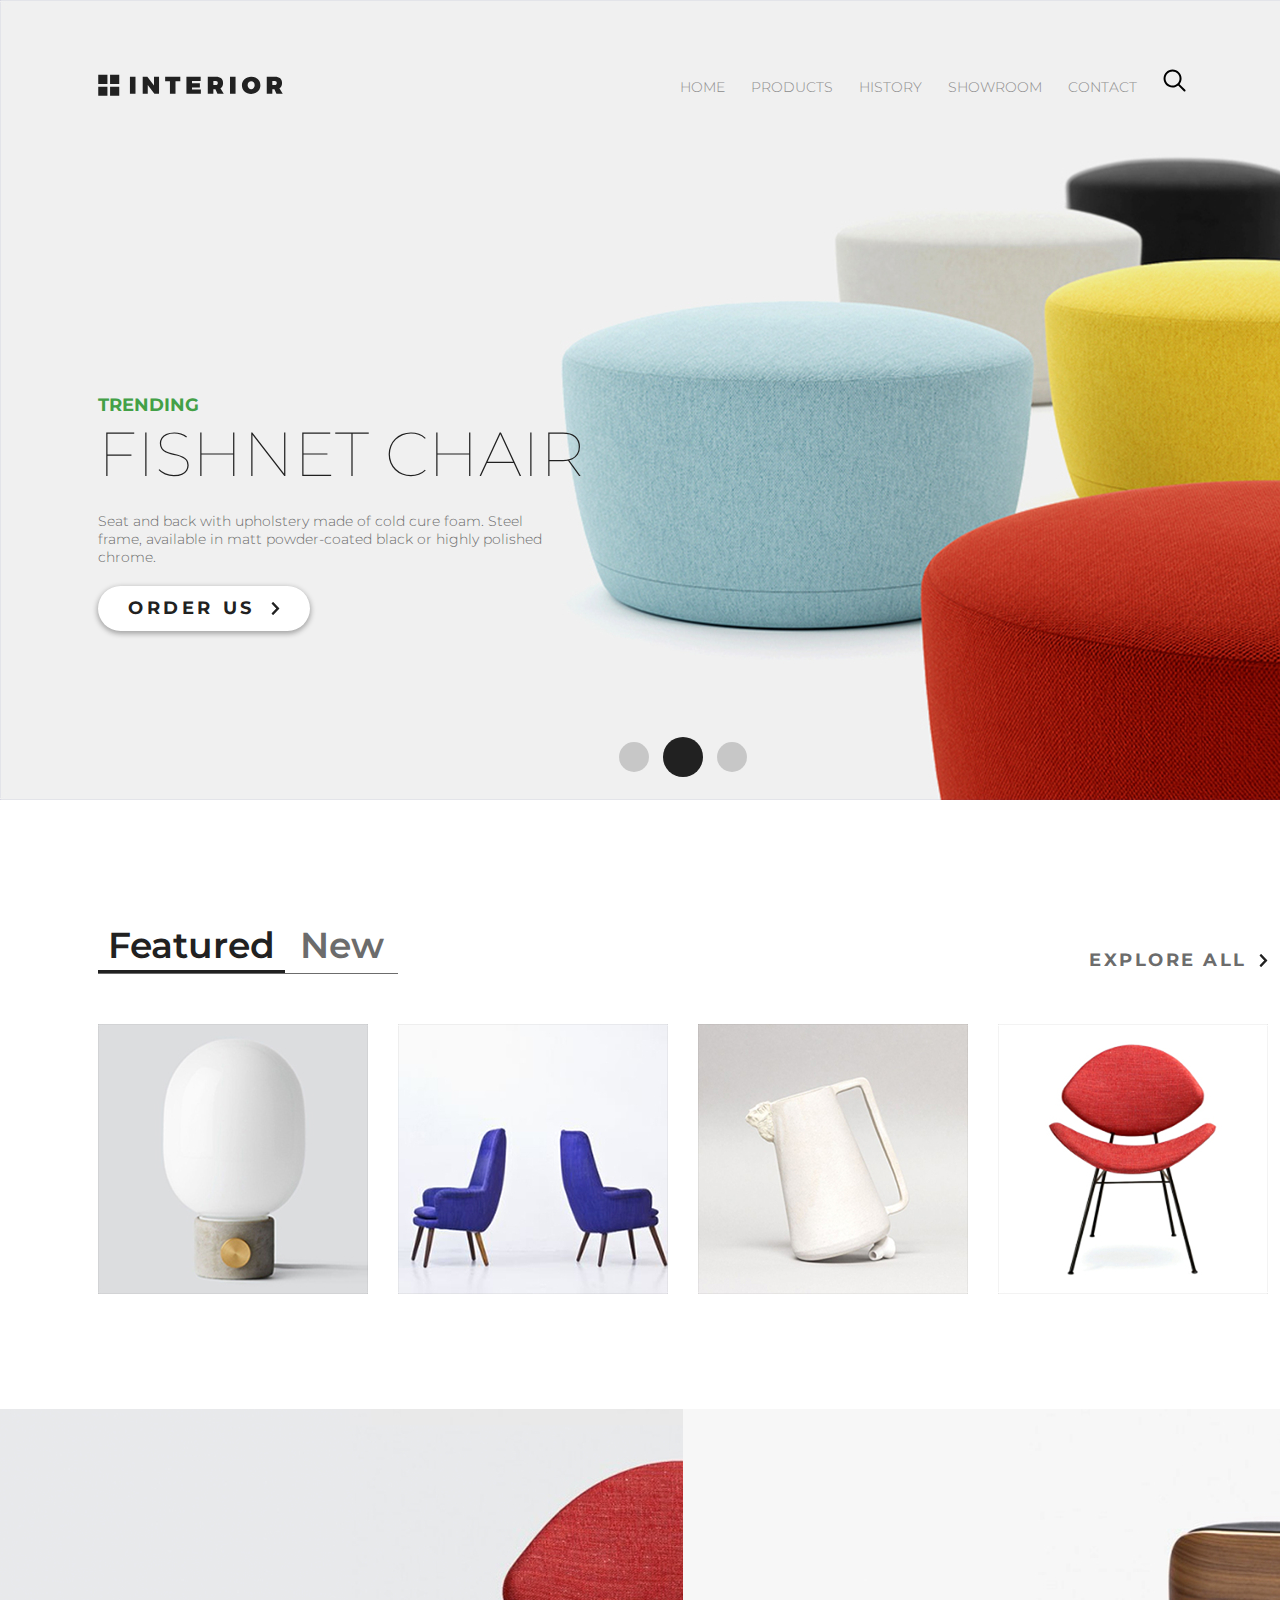
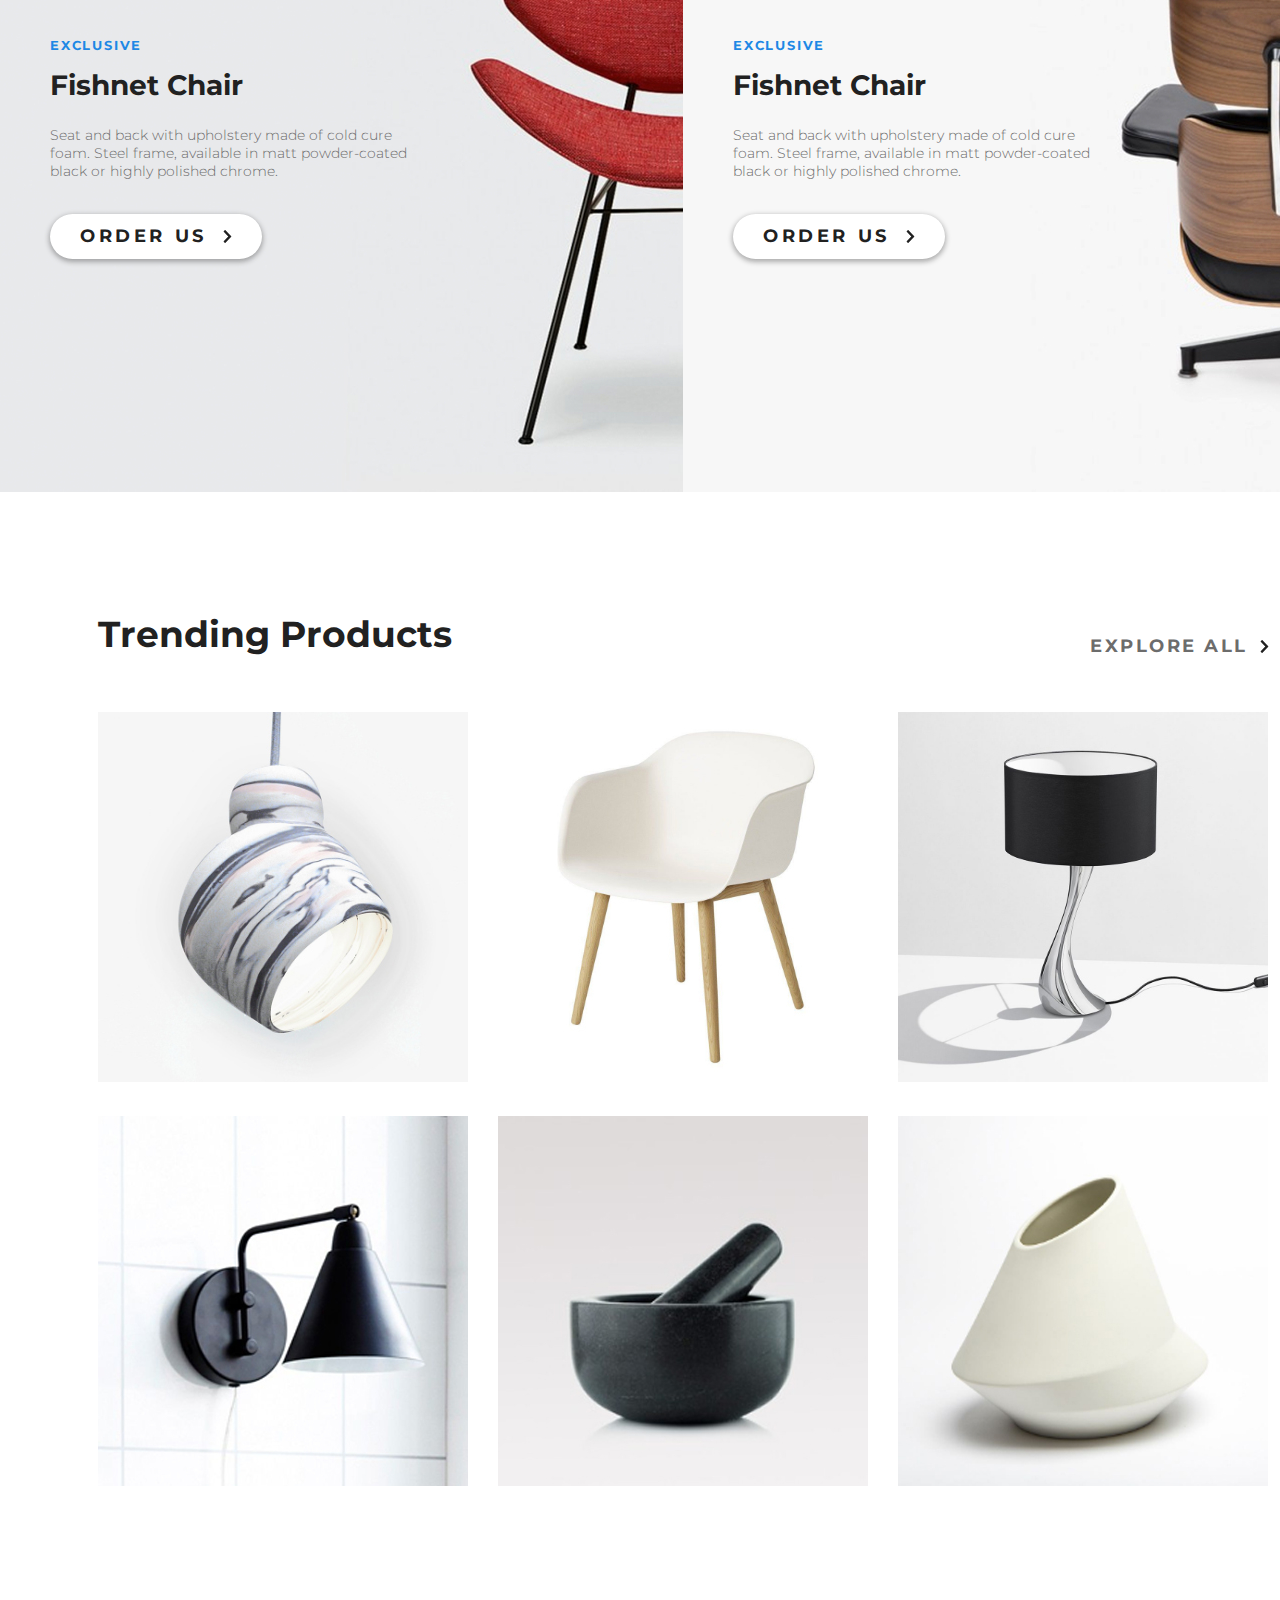
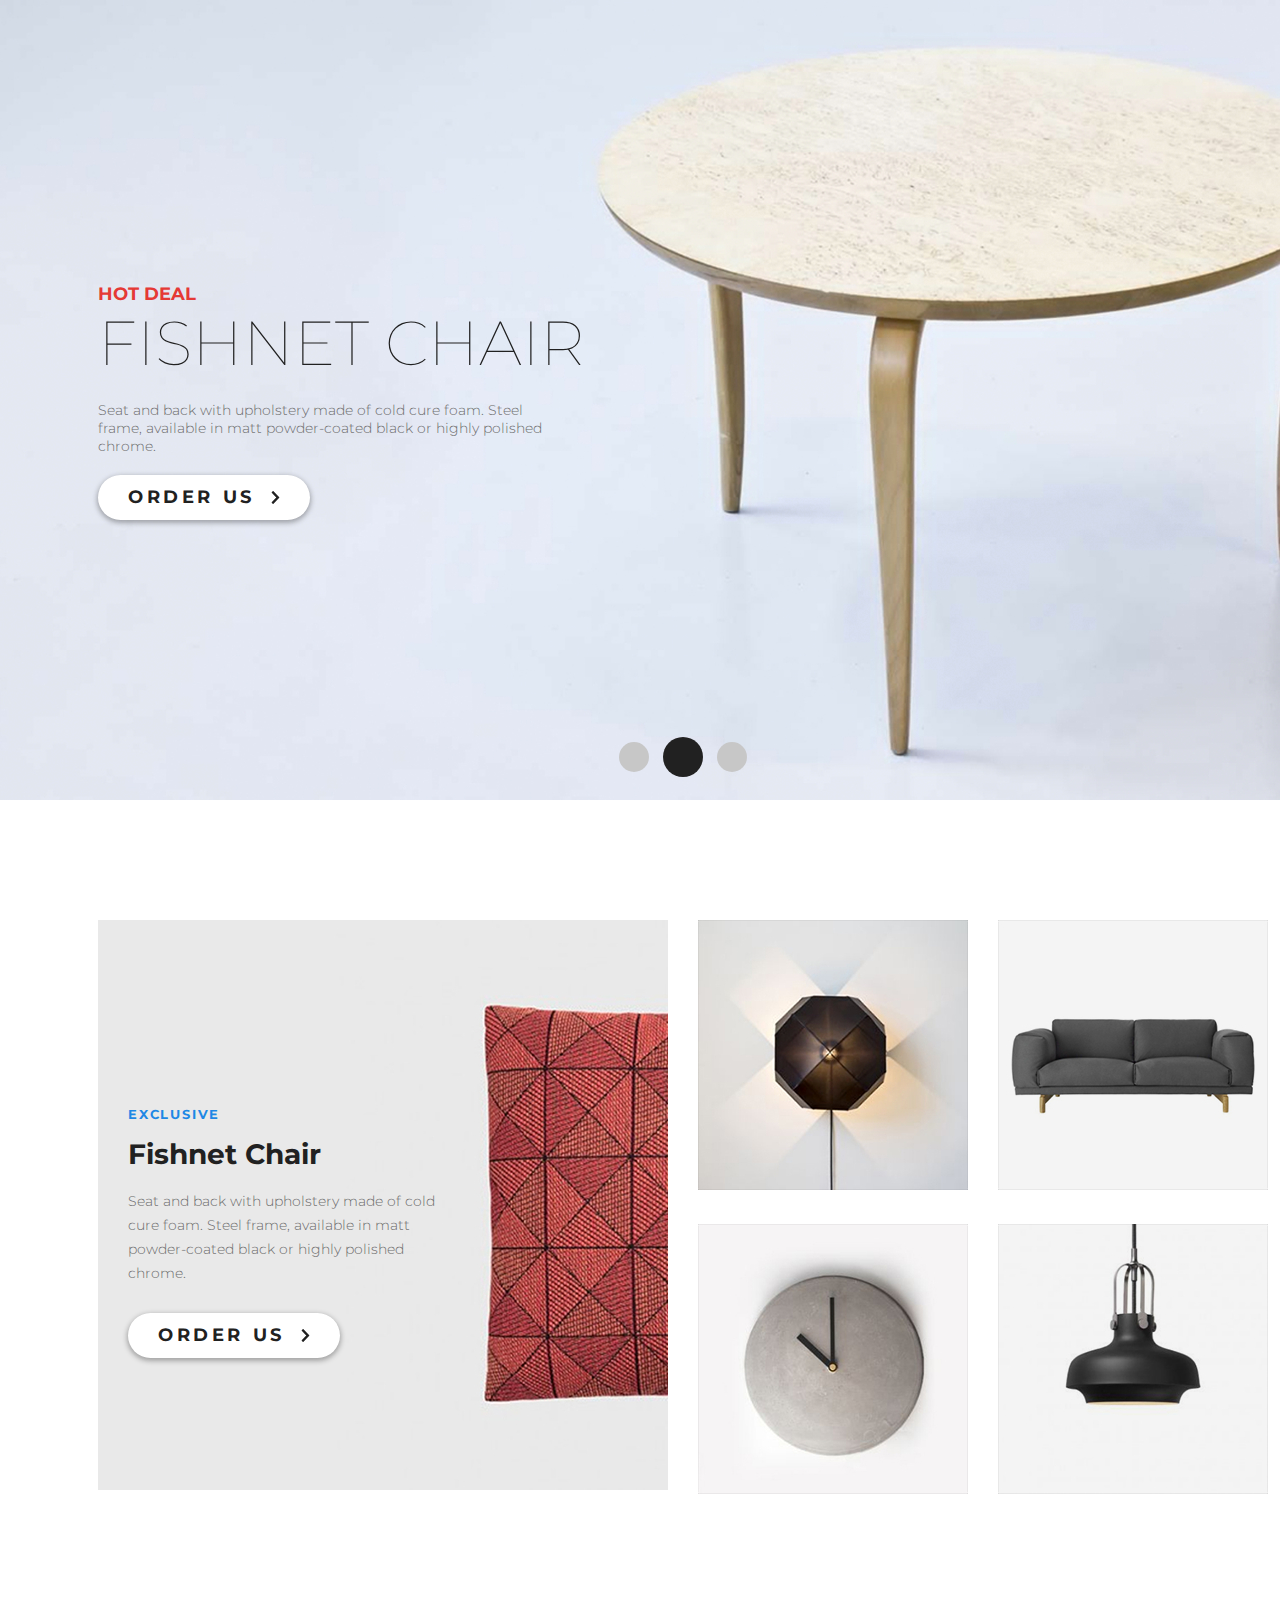
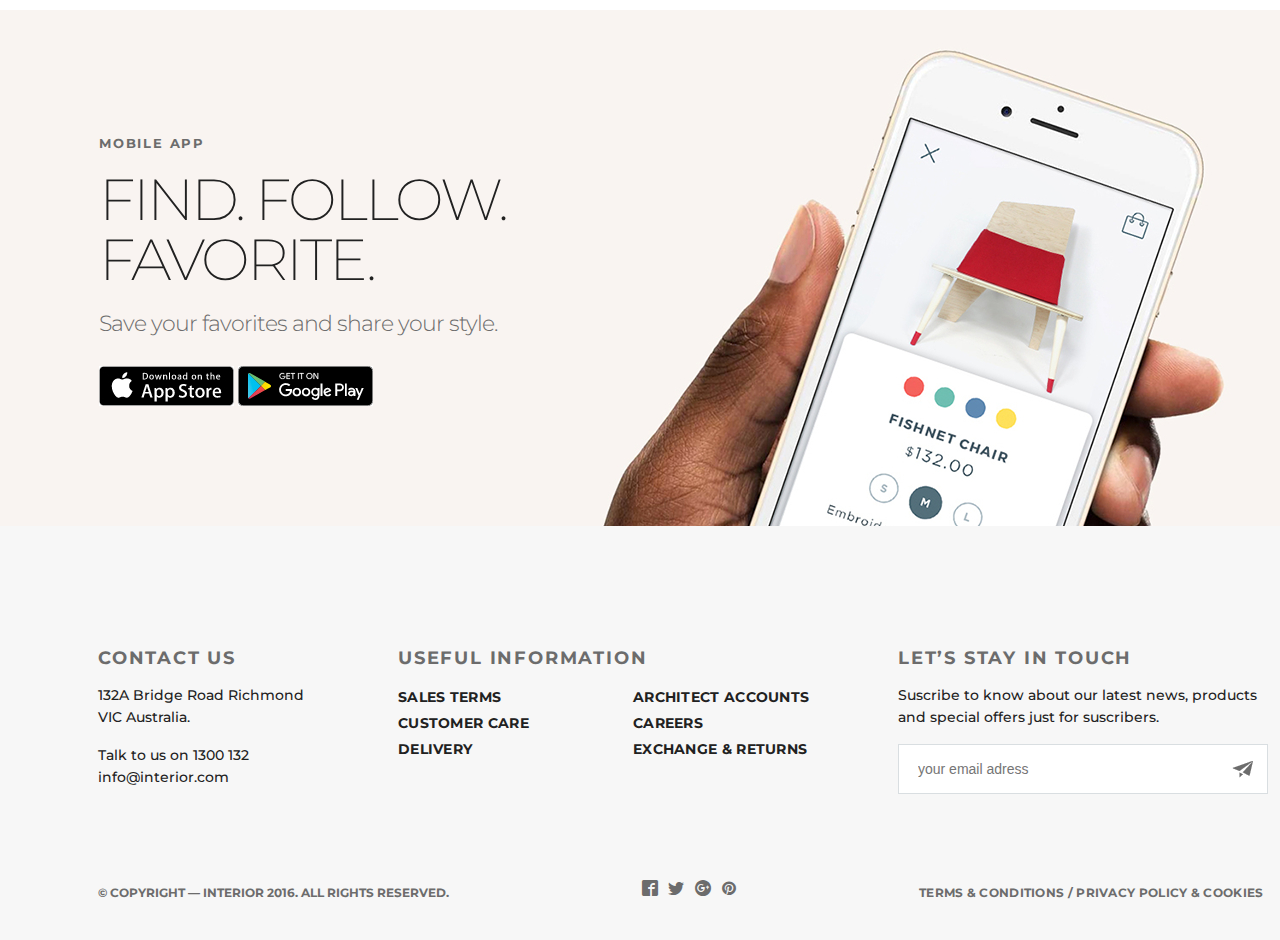
<file: index.html>
<!DOCTYPE html>
<html lang="en">

<head>
    <meta charset="UTF-8">
    <title>Home</title>
    <link rel="stylesheet" href="style.css">
    <link href="https://fonts.googleapis.com/css?family=Montserrat:100,300,400,700&display=swap" rel="stylesheet"> </head>

<body>
    <div class="container">
        <div class="slider slider1">
            <div class="header">
                <a href="#"><img src="logo.svg" alt="logo"></a>
                <ul class="menu">
                    <li class="menu-list"><a href="#" class="menu-link">HOME</a></li>
                    <li class="menu-list"><a href="#" class="menu-link">PRODUCTS</a></li>
                    <li class="menu-list"><a href="#" class="menu-link">HISTORY</a></li>
                    <li class="menu-list"><a href="#" class="menu-link">SHOWROOM</a></li>
                    <li class="menu-list"><a href="contacts.html" class="menu-link">CONTACT</a></li>
                    <li class="menu-list">
                        <a href="" class="menu-link"><img src="search.svg" alt="search"></a>
                    </li>
                </ul>
            </div>
            <div class="slider-text">
                <p class="slider-trending">TRENDING</p>
                <h2 class="slider-h2">Fishnet Chair</h2>
                <p class="slider-content">Seat and back with upholstery made of&nbsp;cold cure foam. Steel frame, available in&nbsp;matt powder-coated black or&nbsp;highly polished chrome.</p>
                <a href="#" class="button">
                    <div class="button-text">Order Us</div><img class="button-arrow order-arrow" src="arrow.svg" alt="button arrow"></a>
            </div>
            <div class="pagination">
                <div class="circle">
                    <a href="#" class="pagination-link"></a>
                </div>
                <div class="circle circle-active">
                    <a href="#" class="pagination-link"></a>
                </div>
                <div class="circle">
                    <a href="#" class="pagination-link"></a>
                </div>
            </div>
        </div>
        <div class="featured-products">
            <div class="tab-control"> <a href="" class="tab-control-link tab-control-link-active">Featured</a><a href="" class="tab-control-link ">New</a> </div>
            <div class="btn-ghost">
                <a href="#">
                    <div class="btn-ghost-text">Explore all</div><img class="button-arrow" src="arrow.svg" alt="button arrow"></a>
            </div>
            <div class="tab-content">
                <div class="hover-block">
                    <div class="hover-layer">
                        <a href="#" class="button round-button"> <img class="button-arrow round-arrow" src="arrow.svg" alt="arrow"></a>
                        <div class="hover-layer-name">Fishnet Chair</div>
                        <div class="hover-layer-text">Seat and back with upholstery made of cold cure foam.</div>
                    </div><img src="img/product-1.jpg" alt="product1" class="tab-content-product-img"></div><div class="hover-block">
                    <div class="hover-layer">
                        <a href="#" class="button round-button"> <img class="button-arrow round-arrow" src="arrow.svg" alt="arrow"></a>
                        <div class="hover-layer-name">Fishnet Chair</div>
                        <div class="hover-layer-text">Seat and back with upholstery made of cold cure foam.</div>
                    </div> <img src="img/product-2.jpg" alt="product2" class="tab-content-product-img"></div><div class="hover-block">
                    <div class="hover-layer">
                        <a href="#" class="button round-button"> <img class="button-arrow round-arrow" src="arrow.svg" alt="arrow"></a>
                        <div class="hover-layer-name">Fishnet Chair</div>
                        <div class="hover-layer-text">Seat and back with upholstery made of cold cure foam.</div>
                    </div> <img src="img/product-3.jpg" alt="product3" class="tab-content-product-img"></div><div class="hover-block">
                    <div class="hover-layer">
                        <a href="#" class="button round-button"> <img class="button-arrow round-arrow" src="arrow.svg" alt="arrow"></a>
                        <div class="hover-layer-name">Fishnet Chair</div>
                        <div class="hover-layer-text">Seat and back with upholstery made of cold cure foam.</div>
                    </div><img src="img/product-4.jpg" alt="product4" class="tab-content-product-img"> </div>
            </div>
        </div>
        <div class="promo-product">
            <div class="promo-content promo-content1">
                <div class="promo-content-text">
                    <p class="promo-content-trending">Exclusive</p>
                    <h2 class="promo-content-h2">Fishnet Chair</h2>
                    <p class="promo-content-content">Seat and back with upholstery made of&nbsp;cold cure foam. Steel frame, available in&nbsp;matt powder-coated black or&nbsp;highly polished chrome.</p>
                    <a href="#" class="button">
                        <div class="button-text">Order Us</div><img class="button-arrow order-arrow" src="arrow.svg" alt="button arrow"></a>
                </div>
            </div><div class="promo-content promo-content2">
                <div class="promo-content-text">
                    <p class="promo-content-trending">Exclusive</p>
                    <h2 class="promo-content-h2">Fishnet Chair</h2>
                    <p class="promo-content-content">Seat and back with upholstery made of&nbsp;cold cure foam. Steel frame, available in&nbsp;matt powder-coated black or&nbsp;highly polished chrome.</p>
                    <a href="#" class="button">
                        <div class="button-text">Order Us</div><img class="button-arrow order-arrow" src="arrow.svg" alt="button arrow"></a>
                </div>
            </div>
        </div>
        <div class="trending-products">
            <div class="trending-products-title"> <a href="" class="trending-products-title-title">Trending Products</a>
                <div class="btn-ghost-product">
                    <a href="#">
                        <div class="btn-ghost-text">Explore all</div><img class="button-arrow" src="arrow.svg" alt="button arrow"></a>
                </div>
            </div>
            <div class="trending-products-products"><img src="img/product-11.jpg" alt="product" class="trending-products-products-img"><img src="img/product-21.jpg" alt="product" class="trending-products-products-img"><img src="img/product-31.jpg" alt="product" class="trending-products-products-img"><img src="img/product-41.jpg" alt="product" class="trending-products-products-img"><img src="img/product-5.jpg" alt="product" class="trending-products-products-img"><img src="img/product-6.jpg" alt="product" class="trending-products-products-img"> </div>
        </div>
        <div class="slider slider2">
            <div class="slider-text">
                <p class="slider-trending hotdeal">hot deal</p>
                <h2 class="slider-h2">Fishnet Chair</h2>
                <p class="slider-content">Seat and back with upholstery made of&nbsp;cold cure foam. Steel frame, available in&nbsp;matt powder-coated black or&nbsp;highly polished chrome.</p>
                <a href="#" class="button">
                    <div class="button-text">Order Us</div><img class="button-arrow order-arrow" src="arrow.svg" alt="button arrow"></a>
            </div>
            <div class="pagination">
                <div class="circle">
                    <a href="#" class="pagination-link"></a>
                </div>
                <div class="circle circle-active">
                    <a href="#" class="pagination-link"></a>
                </div>
                <div class="circle">
                    <a href="#" class="pagination-link"></a>
                </div>
            </div>
        </div>
        <div class="exclusive-product">
            <div class="exclusive-product-big">
                <div class="exclusive-product-text">
                    <p class="exclusive-product-trending">Exclusive</p>
                    <h2 class="exclusive-product-h2">Fishnet Chair</h2>
                    <p class="exclusive-product-content">Seat and back with upholstery made of&nbsp;cold cure foam. Steel frame, available in&nbsp;matt powder-coated black or&nbsp;highly polished chrome.</p>
                    <a href="#" class="button">
                        <div class="button-text">Order Us</div><img class="button-arrow order-arrow" src="arrow.svg" alt="button arrow"></a>
                </div>
            </div>
            <div class="exclusive-product-small"> <img src="img/product-2-sm.jpg" alt="product" class="exclusive-product-small-img"><img src="img/product-3-sm.jpg" alt="product" class="exclusive-product-small-img"><img src="img/product-4-sm.jpg" alt="product" class="exclusive-product-small-img"><img src="img/product-5-sm.jpg" alt="product" class="exclusive-product-small-img"> </div>
        </div>
        <div class="mobile-app">
            <div class="mobile-app-container">
                <p class="mobile-app-tag">mobile app</p>
                <p class="mobile-app-name">find. follow. favorite.</p>
                <p class="mobile-app-details">Save your favorites and share your style.</p>
                <a href="" class="store-link"><img src="img/app-store.jpg" alt="appstore"></a>
                <a href="" class="store-link"><img src="img/google-play.jpg" alt="googleplay"></a>
            </div>
        </div>
        <div class="footer">
            <div class="footer-content-block footer-content-block-contacts">
                <div class="footer-content-header">contact&nbsp;us</div>
                <p>132A Bridge Road Richmond VIC&nbsp;Australia. </p>
                <p>Talk to&nbsp;us on&nbsp;1300&nbsp;132 info@interior.com</p>
            </div>
            <div class="footer-content-block footer-content-block-infolinks">
                <div class="footer-content-header">useful information</div>
                <ul class="useful-info useful-info1">
                    <li class="useful-info-list"><a href="#">Sales terms</a></li>
                    <li class="useful-info-list"><a href="#">Customer care</a></li>
                    <li class="useful-info-list"><a href="#">Delivery</a></li>
                </ul>
                <ul class="useful-info useful-info2">
                    <li class="useful-info-list"><a href="#">Architect accounts</a></li>
                    <li class="useful-info-list"><a href="#">Careers</a></li>
                    <li class="useful-info-list"><a href="#">Exchange &amp;&nbsp;returns</a></li>
                </ul>
            </div>
            <div class="footer-content-block footer-content-block-subscribe">
                <div class="footer-content-header">let&rsquo;s stay in&nbsp;touch</div>
                <p>Suscribe to&nbsp;know about our latest news, products and special offers just for suscribers.</p>
                <div class="email-form">
                    <input type="text" name="email-field" placeholder="your email adress" class="input">
                    <input type="submit" value=""> </div>
            </div>
            <div class="footer-footer">
                <p>&copy;&nbsp;Copyright&nbsp;&mdash; INTERIOR 2016. All Rights Reserved.</p>
                <div class="social-links"><a href=""><span class="fb-link"></span></a> <a href=""><span class="tw-link"></span></a> <a href=""><span class="gg-link"></span></a> <a href=""><span class="pt-link"></span></a></div><a href="#">Terms &amp;&nbsp;Conditions&nbsp;/ Privacy policy &amp;&nbsp;Cookies</a> </div>
        </div>

                
    </div>
</body>

</html>
</file>
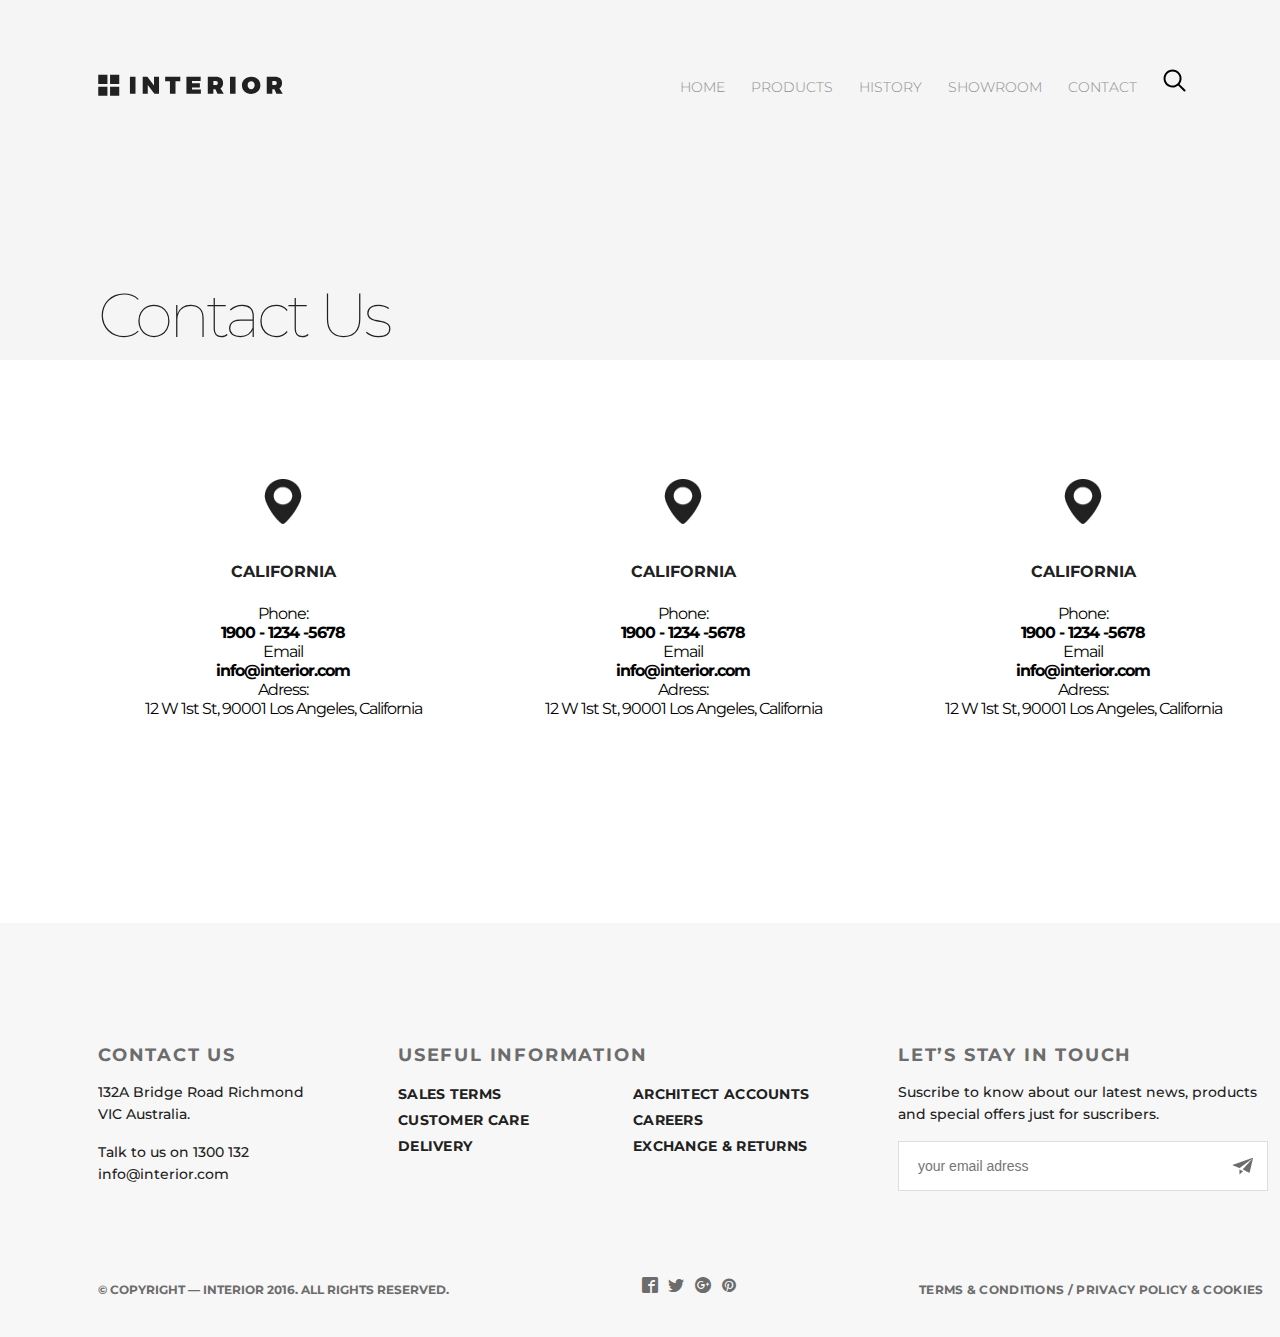
<file: contacts.html>
<!DOCTYPE html>
<html lang="en">

<head>
    <meta charset="UTF-8">
    <title>Contacts</title>
    <link rel="stylesheet" href="style.css">
    <link href="https://fonts.googleapis.com/css?family=Montserrat:100,300,400,700&display=swap" rel="stylesheet"> </head>

<body>
    <div class="container">
        <div class="header-block">
               <div class="header">
                <a href="#"><img src="logo.svg" alt="logo"></a>
                <ul class="menu">
                    <li class="menu-list"><a href="index.html" class="menu-link">HOME</a></li>
                    <li class="menu-list"><a href="#" class="menu-link ">PRODUCTS</a></li>
                    <li class="menu-list"><a href="#" class="menu-link">HISTORY</a></li>
                    <li class="menu-list"><a href="#" class="menu-link">SHOWROOM</a></li>
                    <li class="menu-list"><a href="#" class="menu-link">CONTACT</a></li>
                    <li class="menu-list">
                        <a href="" class="menu-link"><img src="search.svg" alt="search"></a>
                    </li>
                </ul>
            </div>
            <div class="products-header-text">Contact Us</div>
        </div>
        <div class="contacts-content">
            <div class="location">
                <img src="img/geomark.jpg" alt="geomark">
                <h2>california</h2>
                <p>Phone:<br><b>1900 - 1234 -5678</b><br>Email<br><b>info@interior.com</b><br>Adress:<br>12 W 1st St, 90001 Los Angeles, California</p>
            </div><div class="location">
                <img src="img/geomark.jpg" alt="geomark">
                <h2>california</h2>
                <p>Phone:<br><b>1900 - 1234 -5678</b><br>Email<br><b>info@interior.com</b><br>Adress:<br>12 W 1st St, 90001 Los Angeles, California</p>
            </div><div class="location">
                <img src="img/geomark.jpg" alt="geomark">
                <h2>california</h2>
                <p>Phone:<br><b>1900 - 1234 -5678</b><br>Email<br><b>info@interior.com</b><br>Adress:<br>12 W 1st St, 90001 Los Angeles, California</p>
            </div>
        </div>
        <div class="footer">
            <div class="footer-content-block footer-content-block-contacts">
                <div class="footer-content-header">contact&nbsp;us</div>
                <p>132A Bridge Road Richmond VIC&nbsp;Australia. </p>
                <p>Talk to&nbsp;us on&nbsp;1300&nbsp;132 info@interior.com</p>
            </div>
            <div class="footer-content-block footer-content-block-infolinks">
                <div class="footer-content-header">useful information</div>
                <ul class="useful-info useful-info1">
                    <li class="useful-info-list"><a href="#">Sales terms</a></li>
                    <li class="useful-info-list"><a href="#">Customer care</a></li>
                    <li class="useful-info-list"><a href="#">Delivery</a></li>
                </ul>
                <ul class="useful-info useful-info2">
                    <li class="useful-info-list"><a href="#">Architect accounts</a></li>
                    <li class="useful-info-list"><a href="#">Careers</a></li>
                    <li class="useful-info-list"><a href="#">Exchange &amp;&nbsp;returns</a></li>
                </ul>
            </div>
            <div class="footer-content-block footer-content-block-subscribe">
                <div class="footer-content-header">let&rsquo;s stay in&nbsp;touch</div>
                <p>Suscribe to&nbsp;know about our latest news, products and special offers just for suscribers.</p>
                <div class="email-form">
                    <input type="text" name="email-field" placeholder="your email adress" class="input">
                    <input type="submit" value=""> </div>
            </div>
            <div class="footer-footer">
                <p>&copy;&nbsp;Copyright&nbsp;&mdash; INTERIOR 2016. All Rights Reserved.</p> <div class="social-links"><a href=""><span class="fb-link"></span></a> <a href=""><span class="tw-link"></span></a> <a href=""><span class="gg-link"></span></a> <a href=""><span class="pt-link"></span></a></div> <a href="#">Terms &amp;&nbsp;Conditions&nbsp;/ Privacy policy &amp;&nbsp;Cookies</a> </div>
        </div>
    </div>
</body>

</html>
</file>
<file: style.css>
@font-face {
    font-family: icomoon;
    src: url(../fonts/IcoMoon-Free.ttf);
}

* {
    margin: 0;
    padding: 0;
}

.cls {
    clear: both;
}

body {
    font-family: 'Montserrat', sans-serif;
}

.container {
    width: 1366px;
    margin: 0 auto;
}

.slider {
    height: 800px;
    padding-left: 98px;
    padding-right: 98px;
    position: relative;
}

.slider1 {
    background-image: url(img/slider1.jpg.jpg);
}

.header {
    display: flex;
    justify-content: space-between;
    padding-top: 63px;
    padding-right: 69px;
    align-items: center;
}

.menu {
    display: flex;
    list-style-type: none;
}

.menu-link {
    width: 490px;
    height: 10px;
    color: #8c8c8c;
    font-size: 14px;
    font-weight: 300;
    line-height: 48px;
    text-transform: uppercase;
    text-decoration: none;
    padding: 10px 13px;
}

.menu-link:hover {
    color: #212121;
    border-bottom: 3px solid black;
}
.menu-link-active {
    color: #212121;
    /*    font-family: "Montserrat - Bold";*/
    /*        font-weight: 700;*/
    text-shadow: 0.4px 0.4px 0 #212121, 0.4px -0.4px 0 #212121, -0.4px 0.4px 0 #212121, -0.4px -0.4px 0 #212121, 0.4px 0px 0 #212121, 0px 0.4px 0 #212121, -0.4px 0px 0 #212121, 0px -0.4px 0 #212121;
    /*    letter-spacing: 1.4px;*/
    border-bottom: 3px solid #212121;

}

.slider-text {
    padding-top: 283px;
}

.slider-trending {
    color: #43a047;
    font-size: 18px;
    font-weight: 700;
    text-transform: uppercase;
}

.slider-h2 {
    color: #212121;
    font-size: 62px;
    font-weight: 100;
    text-transform: uppercase;
}

.slider-content {
    color: #6c6c6c;
    font-weight: 300;
    font-size: 14px;
    width: 458px;
    margin-top: 20px;
    margin-bottom: 20px;
}

.button {
    width: 212px;
    height: 45px;
    line-height: 45px;
    color: #212121;
    font-size: 18px;
    font-weight: 700;
    text-transform: uppercase;
    box-shadow: 0 2px 5px 1px rgba(33, 33, 33, 0.35);
    border-radius: 23px;
    background-color: #ffffff;
    text-align: center;
    display: inline-block;
    letter-spacing: 3.6px;
    position: relative;
}

.button:hover {
    box-shadow: 0 0 10px 3px rgba(33, 33, 33, 0.35);
}

.round-button {
    width: 48px;
    height: 48px;
}

.button-text {
    position: absolute;
    left: 30px;
}

.button-arrow {
    width: 9px;
    height: 13px;
    position: absolute;
    right: 0;
    bottom: 16px;
}

.order-arrow {
    right: 30px!important;
}

.round-arrow {
    top: 14px;
    right: 18px!important;
    width: 12px;
    height: 20px;
}

.pagination {
    bottom: 19px;
    text-align: center;
    position: absolute;
    width: 1170px;
}

.circle {
    width: 30px;
    height: 30px;
    display: inline-block;
    border-radius: 50%;
    background-color: #c7c7c7;
    margin: 5px;
}

.circle:hover {
    background-color: #212121;
}

.circle-active {
    width: 40px;
    height: 40px;
    margin-bottom: 0;
    background-color: #212121;
}

.featured-products {
    height: 609px;
    padding-left: 98px;
    padding-right: 98px;
    position: relative;
}

.tab-control {
    float: left;
    padding-top: 120px;
    border-bottom: 1px solid #6c6c6c;
    width: 300px;
}

.tab-control-link {
    color: #6c6c6c;
    font-size: 36px;
    font-weight: 600;
    text-decoration: none;
    line-height: 50px;
    display: inline-block;
    text-align: center;
}

.tab-control-link:first-child {
    width: 187px;
}

.tab-control-link:last-child {
    width: 113px;
}

.tab-control-link-active {
    color: #212121!important;
    border-bottom: 3px solid #212121;
}

.btn-ghost {
    float: right;
    width: 179px;
    height: 45px;
    line-height: 45px;
    color: #212121;
    position: relative;
    top: 138px;
}

.btn-ghost-text {
    width: 158px;
    color: #6c6c6c;
    font-size: 18px;
    font-weight: 700;
    line-height: 24px;
    text-decoration: none;
    text-transform: uppercase;
    position: absolute;
    letter-spacing: 2.5px;
    margin-top: 10px;
}

.btn-ghost-text:hover {
    color: #212121;
}

.tab-content {
    width: 1170px;
    height: 270px;
    clear: both;
    padding-top: 50px;
}

.tab-content-product-img:not(:last-child) {
    margin-right: 30px;
}

.promo-product {
    height: 683px;
}

.promo-content {
    width: 683px;
    height: 683px;
    position: relative;
    display: inline-block;
}

.promo-content-text {
    position: absolute;
    padding-top: 228px;
    padding-bottom: 256px;
    padding-left: 50px;
    width: 374px;
    height: 199px;
}

.promo-content1 {
    background-image: url(img/promo-img1.jpg)
}

.promo-content2 {
    background-image: url(img/promo-img.jpg)
}

.promo-content-trending {
    width: 115px;
    color: #1e88e5;
    font-size: 13px;
    font-weight: 700;
    text-transform: uppercase;
    letter-spacing: 1.8px;
    height: 13px;
    margin-bottom: 18px;
}

.promo-content-h2 {
    width: 261px;
    color: #212121;
    font-size: 28px;
    font-weight: 700;
    margin-bottom: 24px;
}

.promo-content-content {
    width: 374px;
    color: #6c6c6c;
    font-size: 14px;
    font-weight: 300;
    height: 54px;
    margin-bottom: 34px;
}

.trending-products {
    width: 1171px;
    height: 868px;
    padding-left: 98px;
    padding-right: 98px;
    padding-top: 120px;
    padding-bottom: 120px;
}

.trending-products-title {
    height: 100px;
    position: relative;
}

.trending-products-products {
    height: 770px;
    clear: both;
}

.trending-products-title-title {
    width: 331px;
    height: 35px;
    color: #212121;
    font-size: 36px;
    font-weight: 700;
    text-decoration: none;
}

.trending-products-products-img:not(:nth-child(3n)) {
    margin-right: 30px;
}

.trending-products-products-img:nth-child(-n+3) {
    margin-bottom: 30px;
}

.btn-ghost-product {
    float: right;
    width: 179px;
    height: 45px;
    line-height: 45px;
    color: #212121;
    position: relative;
    top: 12px;
}

.slider2 {
    background-image: url(img/slider.jpg);
}

.hotdeal {
    color: #e53935!important;
}

.exclusive-product {
    height: 570px;
    width: 1170px;
    margin-left: 98px;
    margin-right: 98px;
    margin-top: 120px;
    margin-bottom: 120px;
}

.exclusive-product-big {
    float: left;
    width: 570px;
    height: 570px;
    background-image: url(img/product-1-lg.jpg);
    position: relative;
}

.exclusive-product-small {
    width: 600px;
    height: 570px;
    float: right;
}

.exclusive-product-small-img {
    margin-left: 30px;
}

.exclusive-product-small-img:nth-child(-n+2) {
    margin-bottom: 30px;
}

.exclusive-product-text {
    position: absolute;
    padding-top: 186px;
    padding-bottom: 185px;
    padding-left: 30px;
    width: 332px;
    height: 199px;
}

.exclusive-product-trending {
    width: 115px;
    height: 13px;
    color: #1e88e5;
    font-size: 13px;
    font-weight: 700;
    text-transform: uppercase;
    letter-spacing: 1.8px;
    margin-bottom: 18px;
}

.exclusive-product-h2 {
    width: 236px;
    height: 28px;
    color: #212121;
    font-size: 28px;
    font-weight: 700;
    margin-bottom: 24px;
}

.exclusive-product-content {
    width: 332px;
    height: 90px;
    color: #6c6c6c;
    font-size: 14px;
    font-weight: 300;
    line-height: 24px;
    margin-bottom: 34px;
}

.mobile-app {
    width: 1366px;
    height: 516px;
    background-image: url(img/back-img.jpg);
    position: relative;
}

.mobile-app-container {
    position: absolute;
    left: 99px;
    top: 125px;
}

.mobile-app-tag {
    width: 128px;
    height: 13px;
    color: #6c6c6c;
    font-size: 13px;
    font-weight: 700;
    text-transform: uppercase;
    letter-spacing: 1.8px;
    margin-bottom: 22px;
}

.mobile-app-name {
    width: 407px;
    height: 116px;
    color: #212121;
    font-size: 58px;
    font-weight: 200;
    line-height: 60px;
    text-transform: uppercase;
    letter-spacing: -3px;
    margin-bottom: 26px;
}

.mobile-app-details {
    width: 413px;
    height: 21px;
    color: #6c6c6c;
    font-size: 22px;
    font-weight: 300;
    line-height: 24px;
    letter-spacing: -1px;
    margin-bottom: 33px;
}

.footer {
    width: 1170px;
    height: 264px;
    background-color: #f7f7f7;
    padding-bottom: 30px;
    padding-top: 120px;
    padding-left: 98px;
    padding-right: 98px;
    position: relative;
}

.footer-content {
    height: 225px;
    background-color: cadetblue;
}

.footer-content-block {
    float: left;
}

.footer-content-block-contacts {
    width: 220px;
    margin-right: 80px;
}

.footer-content-block-infolinks {
    width: 422px;
    margin-right: 78px;
}

.footer-content-block-subscribe {
    width: 370px;
}

.useful-info {
    float: left;
    display: inline-block;
    list-style: none;
    letter-spacing: 2px;
}

.useful-info1 {
    width: 132px;
    margin-right: 103px;
}

.useful-info2 {
    width: 187px;
}

.footer-content-header {
    width: 250px;
    height: 13px;
    color: #6c6c6c;
    font-size: 18px;
    font-weight: 700;
    line-height: 24px;
    text-transform: uppercase;
    letter-spacing: 1.8px;
    margin-bottom: 25px;
}

.footer-content-block>p {
    height: 60px;
    color: #212121;
    font-family: Montserrat;
    font-size: 14px;
    font-weight: 500;
    line-height: 22px;
}

.useful-info-list>a {
    text-decoration: none;
    height: 62px;
    color: #212121;
    font-family: Montserrat;
    font-size: 14px;
    font-weight: 700;
    line-height: 26px;
    text-transform: uppercase;
    letter-spacing: 0.3px;
}

.email-form {
    background-color: #ffffff;
    border: 1px solid #d9dee1;
    position: relative;
    height: 48px;
}

.email-form>input[type="text"] {
    width: 300px;
    height: 28px;
    outline: none;
    background-color: #ffffff;
    color: #6c6c6c;
    font-size: 14px;
    font-weight: 300;
    line-height: 22px;
    padding-left: 19px;
    border: none;
    margin-top: 10px;
}

.email-form>input[type="submit"] {
    width: 21px;
    height: 17px;
    outline: none;
    border: none;
    background-image: url(img/aaaa.jpg);
    position: absolute;
    top: 16px;
    right: 14px;
}

.footer-footer {
    clear: both;
    width: 1170px;
    height: 30px;
    position: absolute;
    bottom: 30px;
    display: flex;
    justify-content: space-between;
}

.footer-footer>p {
    width: 362px;
    height: 9px;
    color: #6c6c6c;
    font-size: 12px;
    font-weight: 700;
    line-height: 26px;
    text-transform: uppercase;
    float: left;
}

.footer-footer>a {
    width: 349px;
    height: 12px;
    color: #6c6c6c;
    font-size: 12px;
    font-weight: 700;
    line-height: 26px;
    text-transform: uppercase;
    letter-spacing: 0.3px;
    text-decoration: none;
}


/* ICON HOVERS */

.hover-block {
    width: 270px;
    height: 270px;
    display: inline-block;
}

.hover-block:nth-child(-n+3) {
    margin-right: 30px;
}

.hover-block>img {
    position: absolute;
}

.hover-layer {
    background: rgba(255, 255, 255, 0.5);
    width: 270px;
    height: 270px;
    position: absolute;
    text-align: center;
}

.hover-layer:hover {
    z-index: 1;
    outline: 3px solid #c6c6c6;
}

.hover-block>img:hover {
    z-index: -1;
}

.hover-layer-name {
    height: 17px;
    color: #212121;
    font-size: 22px;
    font-weight: 700;
    margin-bottom: 23px;
}

.hover-layer-text {
    width: 206px;
    color: #6c6c6c;
    font-size: 14px;
    font-weight: 500;
    margin: 0 auto;
    letter-spacing: -1px;
}

.hover-layer>a {
    margin-top: 62px;
    margin-bottom: 19px;
}


/*PRODUCTS*/

.header-block {
    padding-left: 98px;
    padding-right: 98px;
    height: 360px;
    background-color: #f5f5f5;
}

.products-header-text {
    width: 575px;
    height: 58px;
    color: #212121;
    font-size: 62px;
    font-weight: 100;
    line-height: 72px;
    letter-spacing: -4px;
    margin-top: 168px;
}

.products-content {
    height: 1965px;
    padding-left: 98px;
    padding-right: 98px;
}

.products-tab-control {
    margin-top: 71px;
    border-bottom: 1px solid #6c6c6c;
    width: 660px;
}

.products-tab-control-link {
    text-transform: uppercase;
    color: #6c6c6c;
    font-size: 18px;
    font-weight: 600;
    text-decoration: none;
    display: inline-block;
    text-align: center;
}

.products-tab-control-link:not(:last-child) {
    margin-right: 30px;
}

.products-tab-control-link:first-child {
    width: 70px;
}

.products-content-gallery {
    margin-top: 50px;
}

.products-content-gallery>img {
    margin-right: 30px;
    margin-bottom: 20px;
}

.products-content-gallery>img:nth-child(3n) {
    margin-right: 0;
}

.refresh {
    height: 29px;
    width: 42px;
    margin: 0 auto;
    margin-top: 70px;
}


/*CONTACTS*/

.contacts-content {
    padding: 71px 98px 122px 98px;
    height: 370px;
}

.location {
    width: 370px;
    height: 370px;
    float: left;
    text-align: center;
    margin-right: 30px;
}

.location:hover {
    outline: 3px solid #c6c6c6;
}

.location:last-child {
    margin-right: 0;
}

.location>img {
    margin-top: 48px;
    width: 38px;
    height: 45px;
}

.location>h2 {
    color: #212121;
    font-size: 16px;
    font-weight: 700;
    text-transform: uppercase;
    margin-top: 34px;
}

.location>p {
    margin-top: 23px;
    letter-spacing: -1px;
}


/*PRODUCTS-DETAILS*/

.main {
    padding-left: 98px;
    padding-right: 98px;
    height: 1745px;
}

.links-bar {
    height: 70px;
    background-color: #f4f4f4;
    position: absolute;
    width: 1366px;
    top: 120px;
}

.links-menu {
    display: flex;
    list-style: none;
    justify-content: space-between;
    padding: 28px 360px;
}

.links-link {
    text-decoration: none;
    display: flex;
    color: #6c6c6c;
    font-size: 15px;
    font-weight: 700;
    text-transform: uppercase;
}

.links-link-active {
    color: #212121;
}

.details-slider {
    margin-top: 170px;
    height: 670px;
    /*    background-color:blanchedalmond;*/
    width: 570px;
    float: left;
}

.details-slider-pagination {
    height: 70px;
    margin-top: 30px;
    display: flex;
    justify-content: center;
}

.details-slider-pagination>img {
    margin: 0 5px;
}

.details-content {
    margin-top: 170px;
    width: 510px;
    height: 650px;
    float: right;
    margin-right: 32px;
    display: flex;
    flex-direction: column;
    align-items: center;
}

.details-content>* {
    text-align: center;
}

.details-content a {
    text-decoration: none;
}

.details-content-content {
    color: #212121;
    font-size: 36px;
    font-weight: 400;
    text-transform: uppercase;
}

.price {
    font-size: 57px;
    font-weight: 300;
}

.details-content-h2 {
    margin-top: 48px;
    color: #212121;
    font-size: 36px;
    font-weight: 700;
}

.details-content-trending {
    font-size: 18px;
}

.details-content-content {
    margin-top: 18px;
}

.details-content-text {
    color: #212121;
    font-size: 16px;
    font-weight: 300;
    letter-spacing: 0.4px;
    text-align: left;
    margin-top: 49px;
}

.details-content-text>p {
    margin-bottom: 10px;
}

.btn-lg {
    width: 510px;
    height: 71px;
    box-shadow: 0 2px 5px 1px rgba(33, 33, 33, 0.35);
    border-radius: 35px;
    background-color: #f44336;
    display: flex;
    justify-content: center;
    align-items: center;
}

.btn-lg:hover {
    box-shadow: 0 0 10px 5px rgba(33, 33, 33, 0.35);
}

.btn-lg>span {
    color: #ffffff;
    font-size: 22px;
    font-weight: 700;
    text-transform: uppercase;
    letter-spacing: 4.4px;
    margin-right: 28px;
}

.social-links a {
    text-decoration: none;
    color: #6c6c6c;
    float: left;
    margin: 0 5px;
}

.fb-link:before {
    font-family: icomoon!important;
    content: "\ea91";
}

.tw-link:before {
    font-family: icomoon;
    content: "\ea96";
}

.gg-link:before {
    font-family: icomoon;
    content: "\ea8d";
}

.pt-link:before {
    font-family: icomoon;
    content: "\ead1";
}
.slider3 {
    background-image: url(img/hero-back.jpg)
}
</file>
